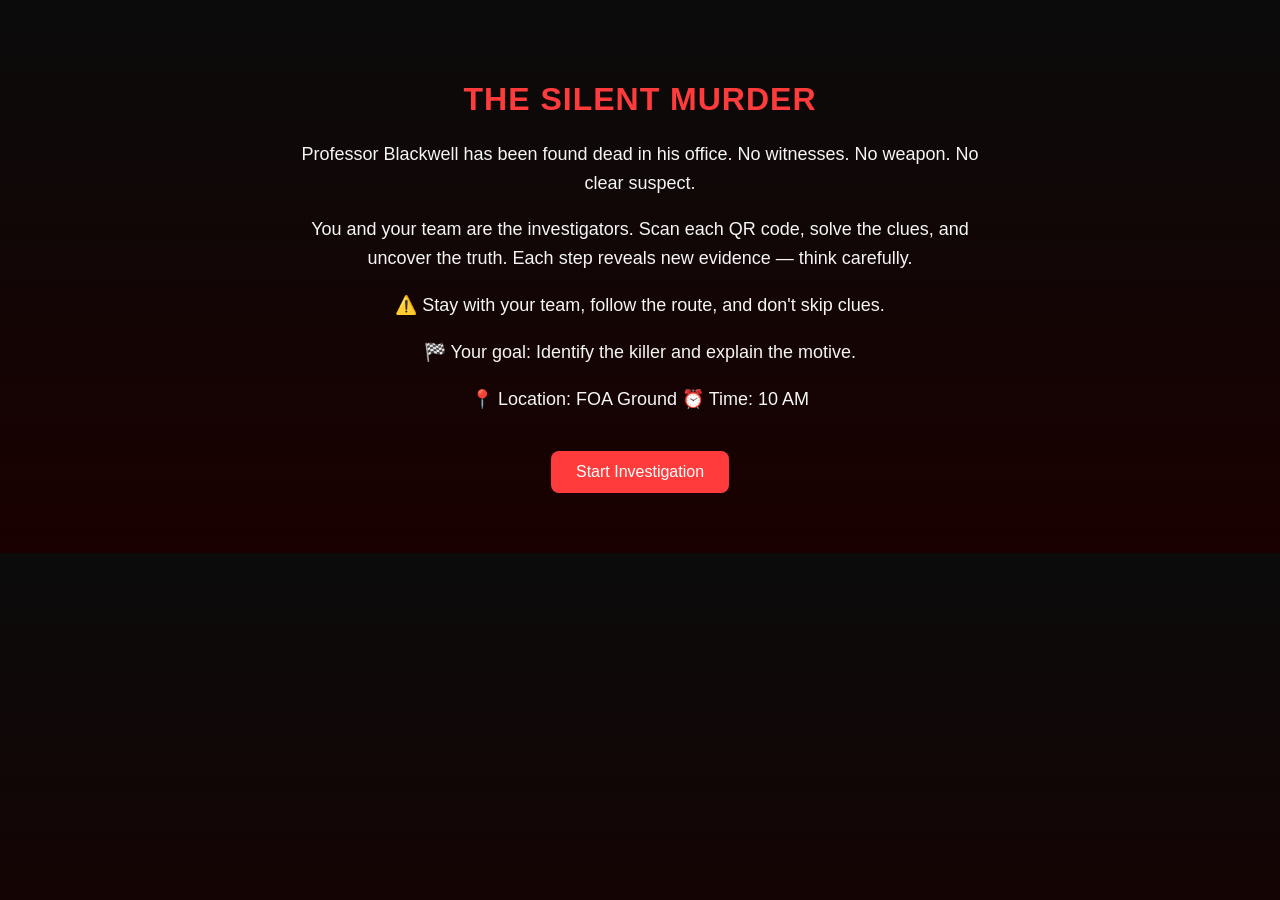
<file: index.html>
<!DOCTYPE html>
<html>
<head>
  <title>The Silent Murder</title>
  <link rel="stylesheet" href="style.css">
</head>
<body>

<div class="container">
  <h1>THE SILENT MURDER</h1>

  <p>Professor Blackwell has been found dead in his office. No witnesses. No weapon. No clear suspect.</p>

  <p>You and your team are the investigators. Scan each QR code, solve the clues, and uncover the truth. Each step reveals new evidence — think carefully.</p>

  <p>⚠️ Stay with your team, follow the route, and don't skip clues.</p>

  <p>🏁 Your goal: Identify the killer and explain the motive.</p>

  <p>📍 Location: FOA Ground   ⏰ Time: 10 AM</p>

  <a href="cover.html" class="btn">Start Investigation</a>
</div>

</body>
</html>
</file>
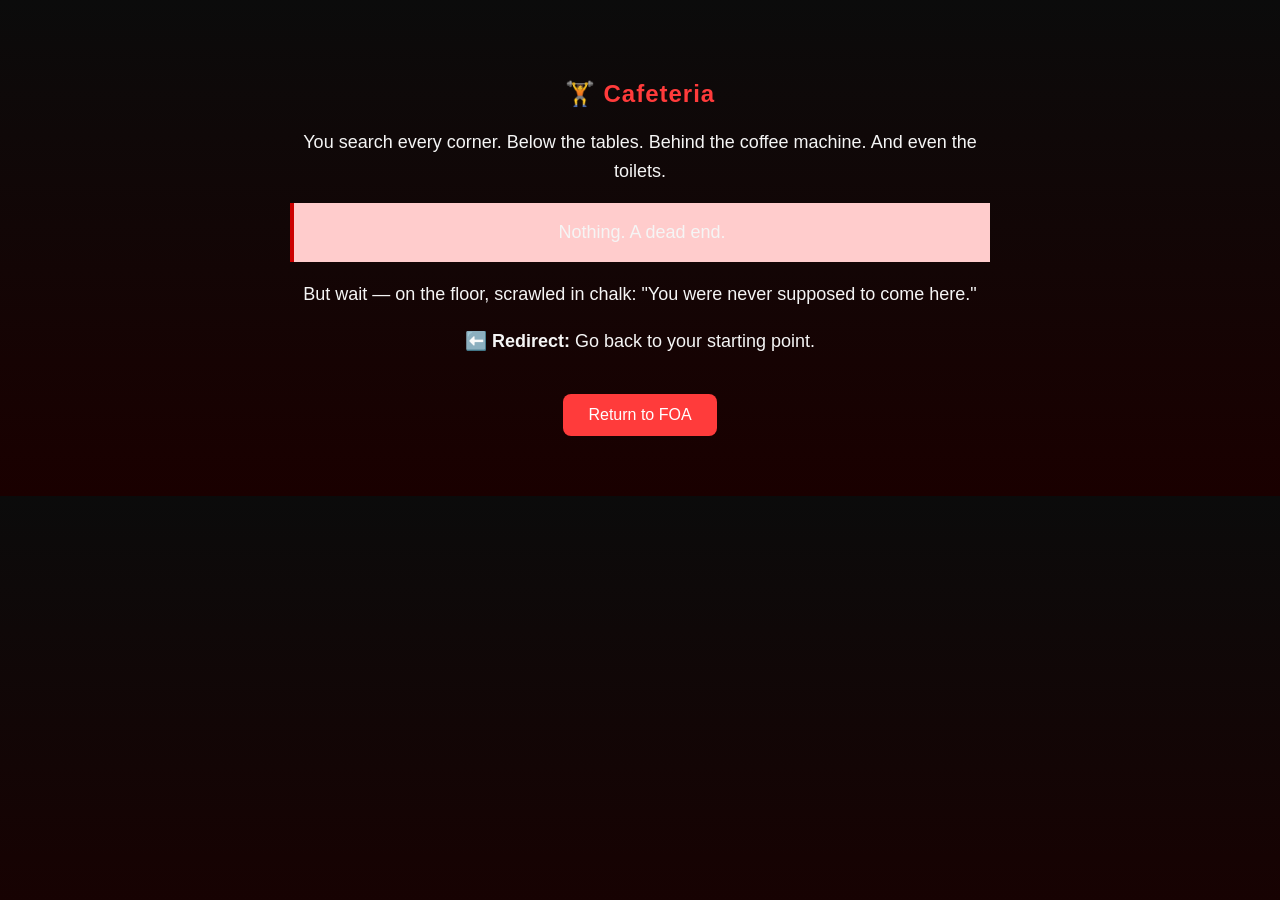
<file: cafe.html>
<!DOCTYPE html>
<html>
<head>
  <title>Cafeteria</title>
  <link rel="stylesheet" href="style.css">
</head>
<body>

<div class="container">
  <h2>🏋️ Cafeteria </h2>
  <p>You search every corner. Below the tables. Behind the coffee machine. And even the toilets. </p>

  <p style="background-color: #ffcccc; padding: 15px; border-left: 4px solid #cc0000;">Nothing. A dead end.</p>

  <p>But wait — on the floor, scrawled in chalk: "You were never supposed to come here."</p>

  <p><strong>⬅️ Redirect:</strong> Go back to your starting point.</p>

  <a href="index.html" class="btn">Return to FOA</a>
</div>

</body>
</html>
</file>
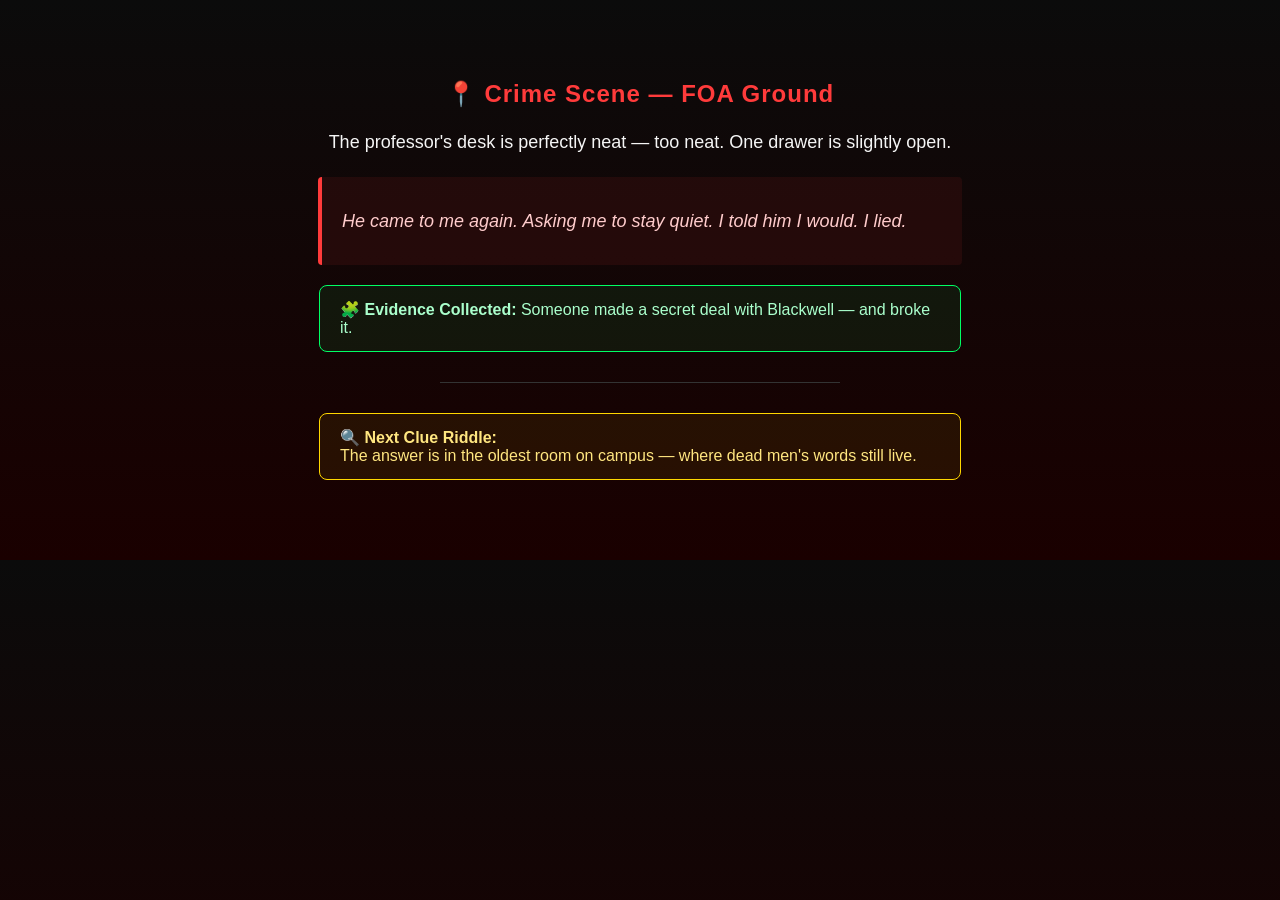
<file: clue1.html>
<!DOCTYPE html>
<html>
<head>
  <title>Clue 1</title>
  <link rel="stylesheet" href="style.css">
</head>
<body>

<div class="container">
  <h2>📍 Crime Scene — FOA Ground</h2>

  <p>The professor's desk is perfectly neat — too neat. One drawer is slightly open.</p>

  <blockquote>
    <p>He came to me again. Asking me to stay quiet. I told him I would. I lied.</p>
  </blockquote>

  <div class="evidence">🧩 <strong>Evidence Collected:</strong> Someone made a secret deal with Blackwell — and broke it.</div>

  <hr>

  <div class="riddle">
    <strong>🔍 Next Clue Riddle:</strong><br>
    The answer is in the oldest room on campus — where dead men's words still live.
  </div>
</div>

</body>
</html>
</file>
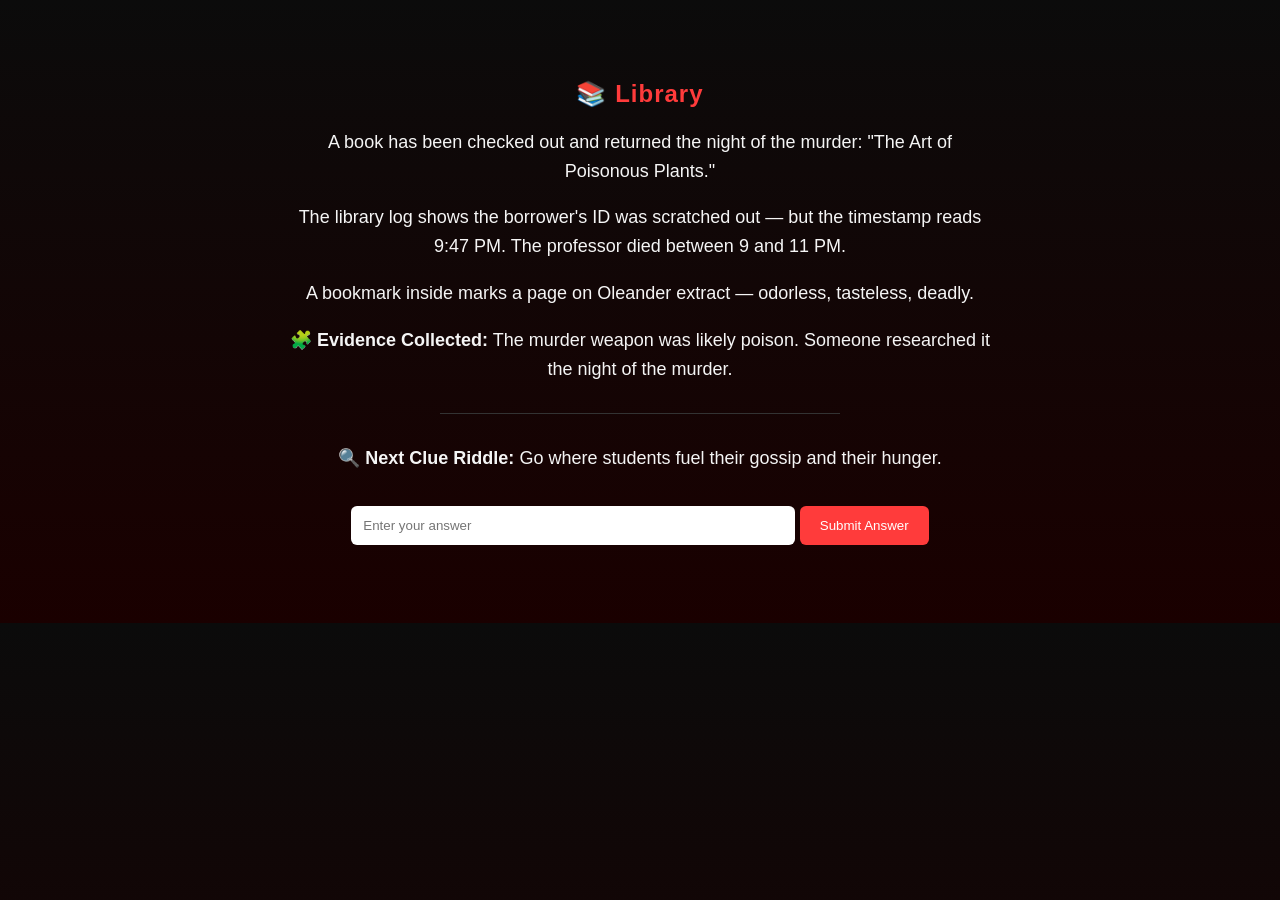
<file: clue2.html>
<!DOCTYPE html>
<html>
<head>
  <title>Clue 2</title>
  <link rel="stylesheet" href="style.css">
</head>
<body>

<div class="container">
  <h2>📚 Library</h2>

  <p>A book has been checked out and returned the night of the murder: "The Art of Poisonous Plants."</p>

  <p>The library log shows the borrower's ID was scratched out — but the timestamp reads 9:47 PM. The professor died between 9 and 11 PM.</p>

  <p>A bookmark inside marks a page on Oleander extract — odorless, tasteless, deadly.</p>

  <p><strong>🧩 Evidence Collected:</strong> The murder weapon was likely poison. Someone researched it the night of the murder.</p>

  <hr>

  <p><strong>🔍 Next Clue Riddle:</strong> Go where students fuel their gossip and their hunger.</p>

  <input type="text" id="cafeteriaAnswer" placeholder="Enter your answer">
  <button onclick="checkCafeteria()">Submit Answer</button>
  <p id="cafeteriaResult"></p>
</div>

<script>
function checkCafeteria() {
  const answer = document.getElementById('cafeteriaAnswer').value.toLowerCase();
  const resultElement = document.getElementById('cafeteriaResult');
  
  if (answer.includes('cafeteria') || answer.includes('canteen')) {
    resultElement.innerHTML = '✅ Correct! Head to the Cafeteria.';
  } else {
    resultElement.innerHTML = '❌ Wrong. Try again.';
    window.location.href = 'https://www.youtube.com/watch?v=dQw4w9WgXcQ';
  }
}
</script>

</body>
</html>
</file>
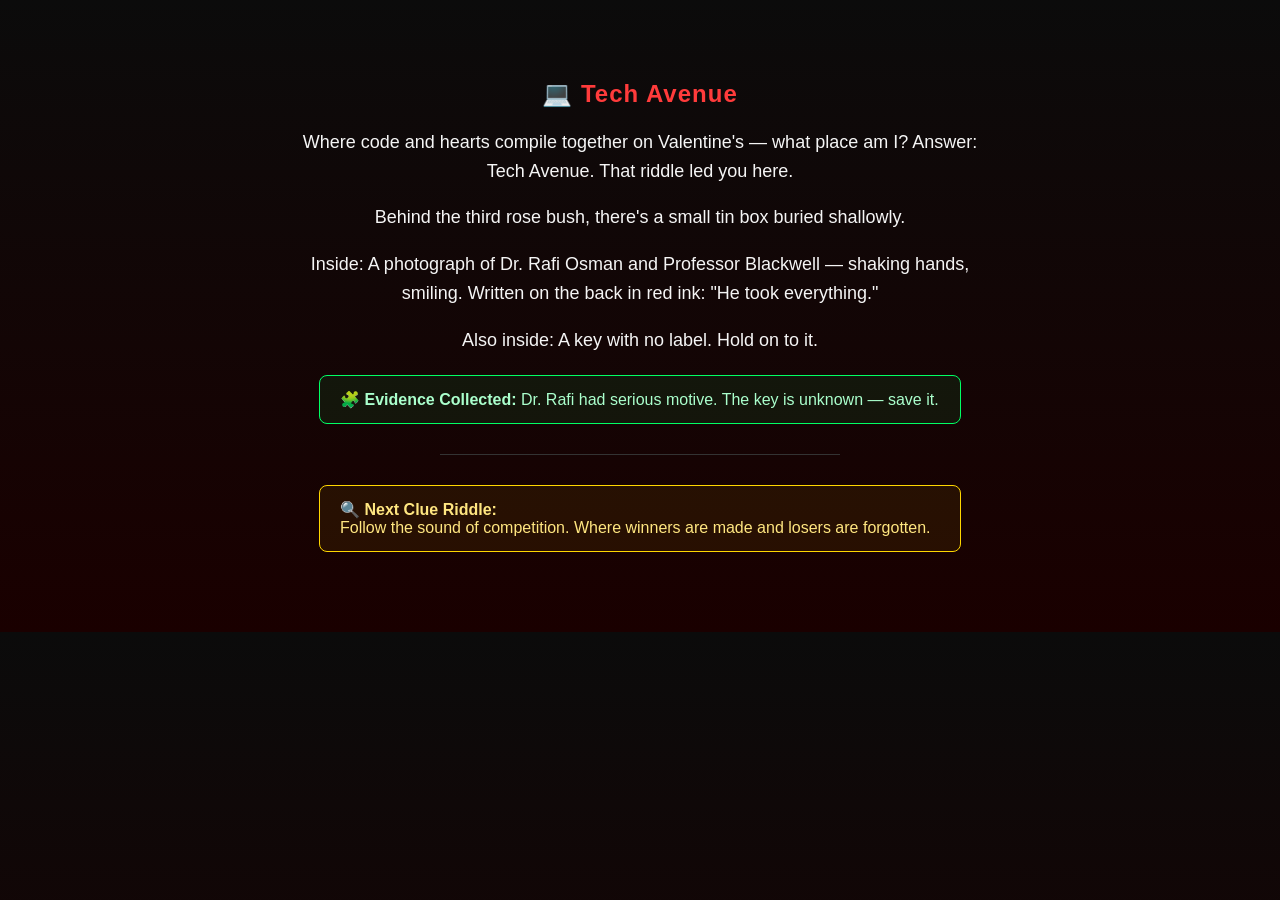
<file: clue3.html>
<!DOCTYPE html>
<html>
<head>
  <title>Clue 3</title>
  <link rel="stylesheet" href="style.css">
</head>
<body>

<div class="container">
  <h2>💻 Tech Avenue</h2>

  <p>Where code and hearts compile together on Valentine's — what place am I? Answer: Tech Avenue. That riddle led you here.</p>

  <p>Behind the third rose bush, there's a small tin box buried shallowly.</p>

  <p>Inside: A photograph of Dr. Rafi Osman and Professor Blackwell — shaking hands, smiling. Written on the back in red ink: "He took everything."</p>

  <p>Also inside: A key with no label. Hold on to it.</p>

  <div class="evidence">🧩 <strong>Evidence Collected:</strong> Dr. Rafi had serious motive. The key is unknown — save it.</div>

  <hr>

  <div class="riddle">
    <strong>🔍 Next Clue Riddle:</strong><br>
    Follow the sound of competition. Where winners are made and losers are forgotten.
  </div>
</div>

</body>
</html>
</file>
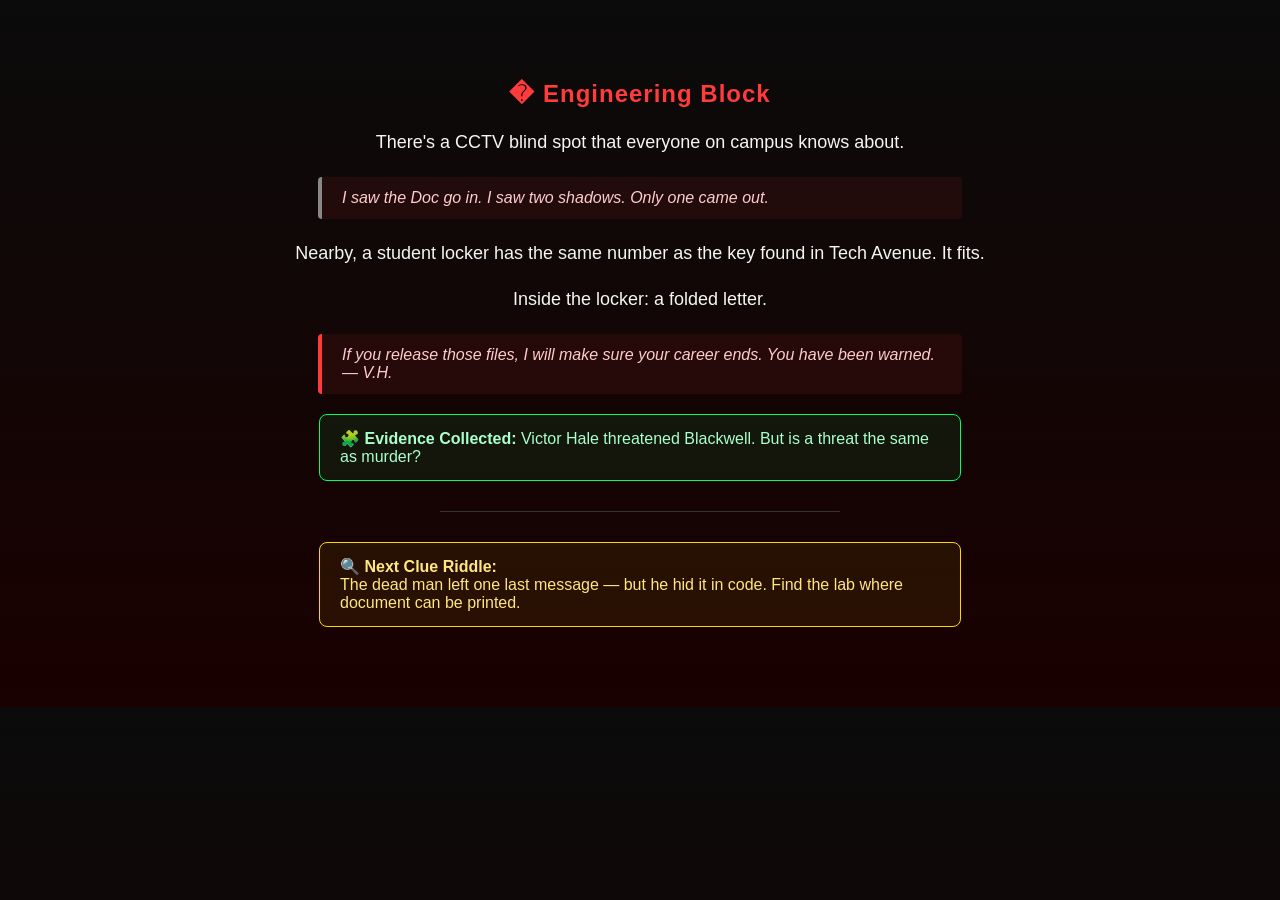
<file: clue4.html>
<!DOCTYPE html>
<html>
<head>
  <title>Clue 4</title>
  <link rel="stylesheet" href="style.css">
</head>
<body>

<div class="container">
  <h2>�️ Engineering Block</h2>

  <p>There's a CCTV blind spot that everyone on campus knows about.</p>

  <blockquote style="font-style: italic; border-left: 4px solid #888;">
    I saw the Doc go in. I saw two shadows. Only one came out.
  </blockquote>

  <p>Nearby, a student locker has the same number as the key found in Tech Avenue. It fits.</p>

  <p>Inside the locker: a folded letter.</p>

  <blockquote>
    If you release those files, I will make sure your career ends. You have been warned. — V.H.
  </blockquote>

  <div class="evidence">🧩 <strong>Evidence Collected:</strong> Victor Hale threatened Blackwell. But is a threat the same as murder?</div>

  <hr>

  <div class="riddle">
    <strong>🔍 Next Clue Riddle:</strong><br>
    The dead man left one last message — but he hid it in code. Find the lab where document can be printed.
  </div>
</div>

</body>
</html>
</file>
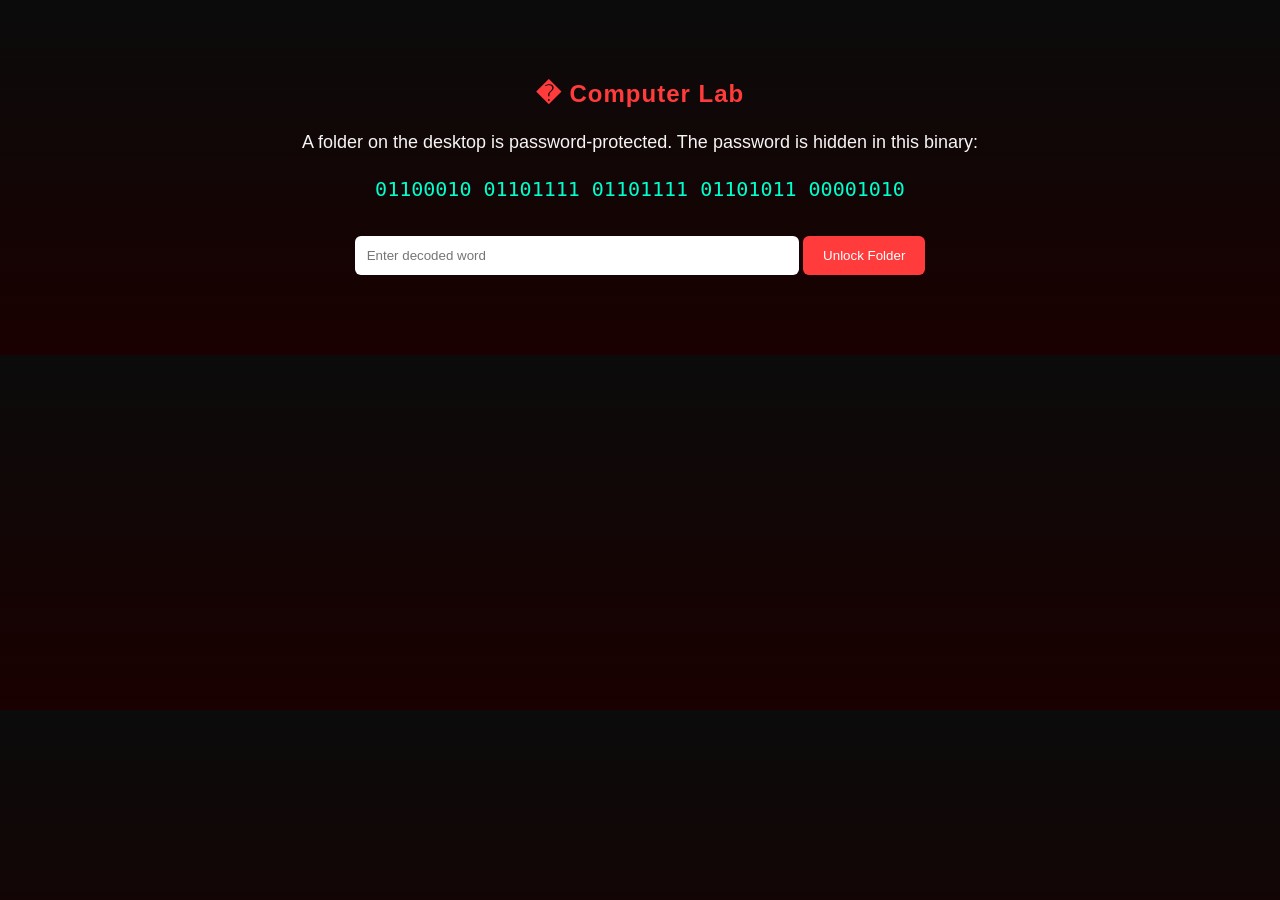
<file: clue5.html>
<!DOCTYPE html>
<html>
<head>
  <title>Clue 5</title>
  <link rel="stylesheet" href="style.css">
  <script src="script.js"></script>
</head>
<body>

<div class="container">
  <h2>� Computer Lab</h2>

  <p>A folder on the desktop is password-protected. The password is hidden in this binary:</p>

  <code>
    01100010 01101111 01101111 01101011 00001010 
  </code>

  <input type="text" id="answer" placeholder="Enter decoded word">
  <button onclick="checkBinary()">Unlock Folder</button>

  <p id="result"></p>
</div>

</body>
</html>
</file>
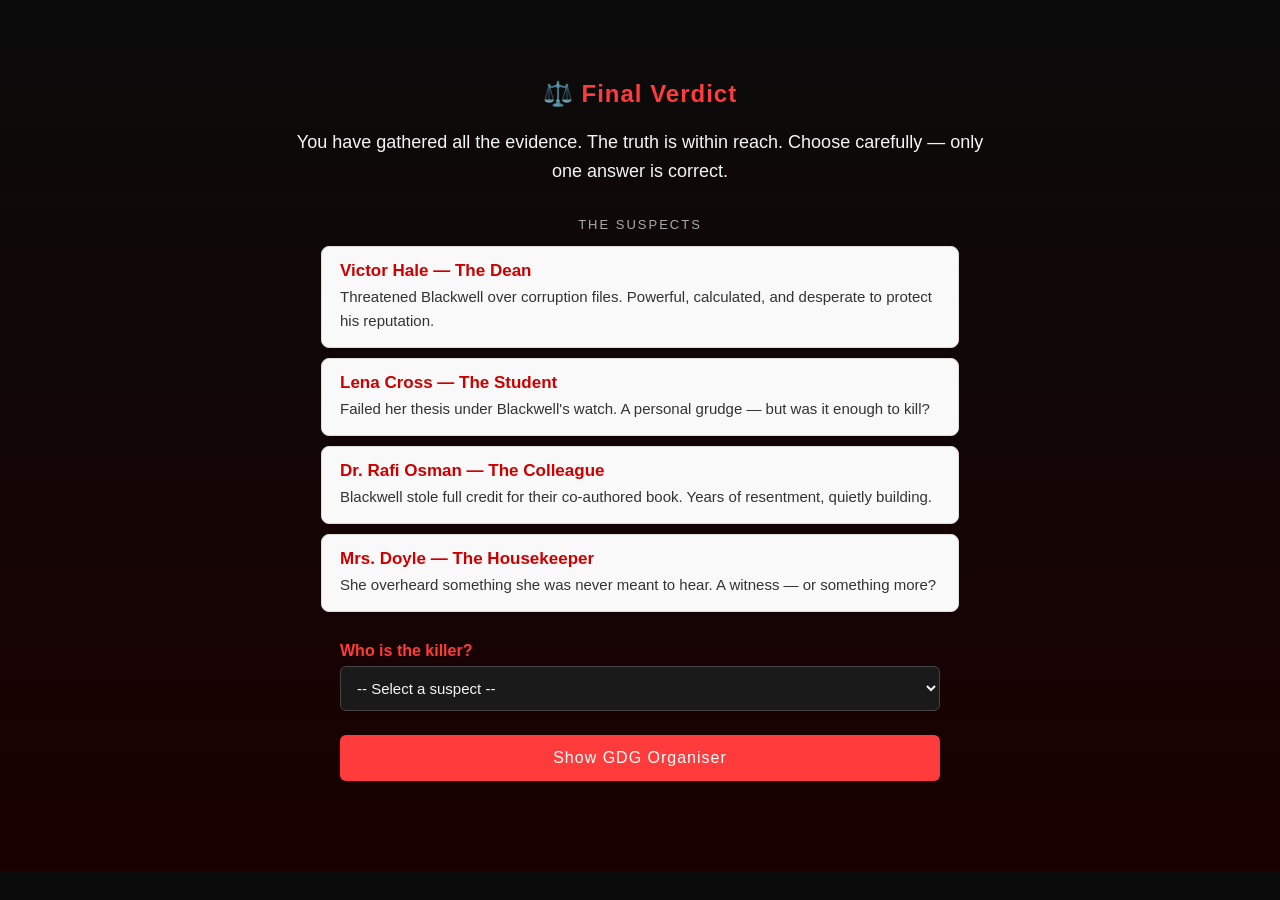
<file: final.html>
<!DOCTYPE html>
<html>
<head>
  <title>Final Decision</title>
  <link rel="stylesheet" href="style.css">
  <script src="script.js"></script>
  <style>
    .suspect-card {
      background: #f9f9f9;
      border: 1px solid #ddd;
      border-radius: 8px;
      padding: 14px 18px;
      margin: 10px auto;
      max-width: 600px;
      text-align: left;
      color: #111;
    }
    .suspect-card strong {
      color: #cc0000;
      font-size: 17px;
    }
    .suspect-card p {
      color: #333;
      font-size: 15px;
      margin: 4px 0 0 0;
    }
    .verdict-form {
      max-width: 600px;
      margin: 30px auto;
      text-align: left;
    }
    .verdict-form label {
      display: block;
      margin-top: 20px;
      margin-bottom: 6px;
      font-weight: bold;
      color: #ff3b3b;
      font-size: 16px;
    }
    .verdict-form select,
    .verdict-form input {
      width: 100%;
      padding: 12px;
      border-radius: 6px;
      border: 1px solid #444;
      background: #1a1a1a;
      color: #f5f5f5;
      font-size: 15px;
      box-sizing: border-box;
    }
    .verdict-form select option {
      background: #1a1a1a;
      color: #f5f5f5;
    }
    .verdict-form button {
      display: block;
      width: 100%;
      margin-top: 24px;
      padding: 14px;
      font-size: 16px;
      letter-spacing: 1px;
    }
    #result {
      max-width: 600px;
      margin: 20px auto;
      padding: 16px;
      border-radius: 8px;
      font-size: 17px;
      text-align: left;
    }
    .section-title {
      color: #aaa;
      font-size: 13px;
      text-transform: uppercase;
      letter-spacing: 2px;
      margin: 30px 0 10px;
    }
  </style>
</head>
<body>

<div class="container">
  <h2>⚖️ Final Verdict</h2>

  <p>You have gathered all the evidence. The truth is within reach. Choose carefully — only one answer is correct.</p>

  <p class="section-title">The Suspects</p>

  <div class="suspect-card">
    <strong>Victor Hale — The Dean</strong>
    <p>Threatened Blackwell over corruption files. Powerful, calculated, and desperate to protect his reputation.</p>
  </div>

  <div class="suspect-card">
    <strong>Lena Cross — The Student</strong>
    <p>Failed her thesis under Blackwell's watch. A personal grudge — but was it enough to kill?</p>
  </div>

  <div class="suspect-card">
    <strong>Dr. Rafi Osman — The Colleague</strong>
    <p>Blackwell stole full credit for their co-authored book. Years of resentment, quietly building.</p>
  </div>

  <div class="suspect-card">
    <strong>Mrs. Doyle — The Housekeeper</strong>
    <p>She overheard something she was never meant to hear. A witness — or something more?</p>
  </div>

  <div class="verdict-form">
    <label for="killer">Who is the killer?</label>
    <select id="killer">
      <option value="">-- Select a suspect --</option>
      <option value="victor">Victor Hale (The Dean)</option>
      <option value="lena">Lena Cross (The Student)</option>
      <option value="rafi">Dr. Rafi Osman (The Colleague)</option>
      <option value="doyle">Mrs. Doyle (The Housekeeper)</option>
    </select>

    <button onclick="checkFinal()">Show GDG Organiser</button>
  </div>


</div>

</body>
</html>
</file>
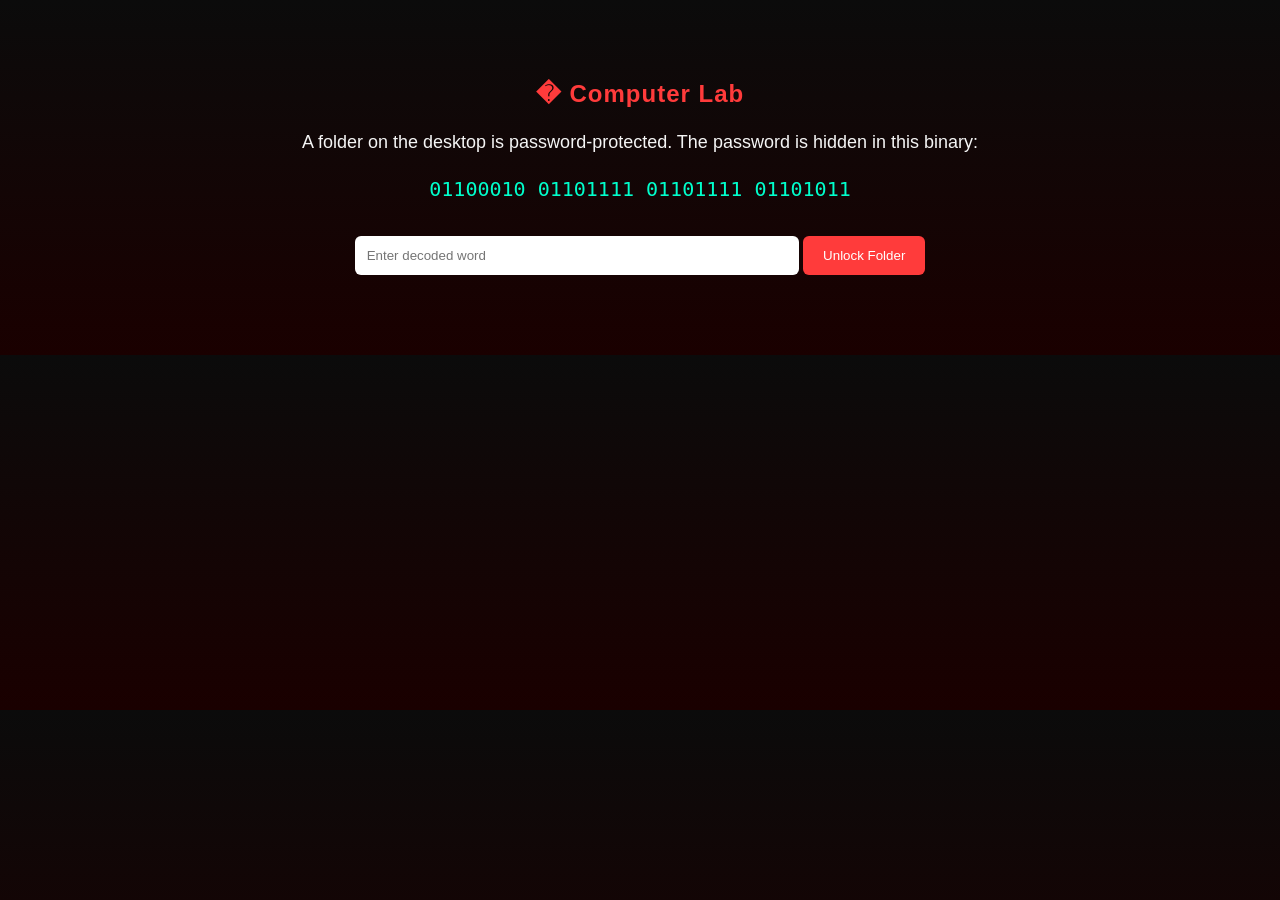
<file: fish.html>
<!DOCTYPE html>
<html>
<head>
  <title>Clue 5</title>
  <link rel="stylesheet" href="style.css">
  <script src="script.js"></script>
</head>
<body>

<div class="container">
  <h2>� Computer Lab</h2>

  <p>A folder on the desktop is password-protected. The password is hidden in this binary:</p>

  <code>
    01100010 01101111 01101111 01101011 
  </code>

  <input type="text" id="answer" placeholder="Enter decoded word">
  <button onclick="checkBinary()">Unlock Folder</button>

  <p id="result"></p>
</div>

</body>
</html>
</file>
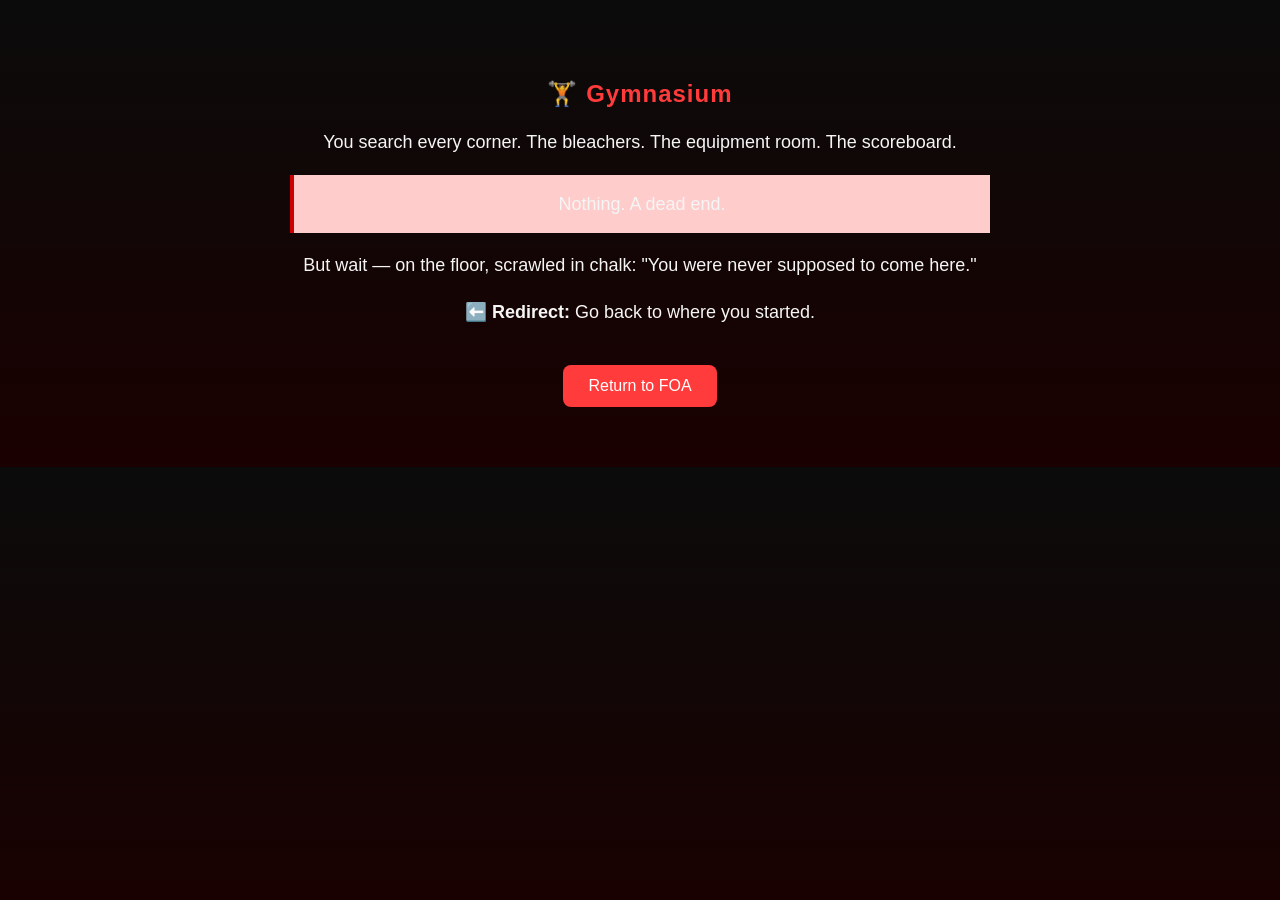
<file: gym.html>
<!DOCTYPE html>
<html>
<head>
  <title>Gymnasium</title>
  <link rel="stylesheet" href="style.css">
</head>
<body>

<div class="container">
  <h2>🏋️ Gymnasium</h2>

  <p>You search every corner. The bleachers. The equipment room. The scoreboard.</p>

  <p style="background-color: #ffcccc; padding: 15px; border-left: 4px solid #cc0000;">Nothing. A dead end.</p>

  <p>But wait — on the floor, scrawled in chalk: "You were never supposed to come here."</p>

  <p><strong>⬅️ Redirect:</strong> Go back to where you started.</p>

  <a href="index.html" class="btn">Return to FOA</a>
</div>

</body>
</html>
</file>
<file: style.css>
body {
  margin: 0;
  padding: 0;
  font-family: 'Segoe UI', sans-serif;
  background: linear-gradient(to bottom, #0b0b0b, #1a0000);
  color: #f5f5f5;
  text-align: center;
}

.container {
  max-width: 700px;
  margin: auto;
  padding: 60px 20px;
}

h1, h2 {
  color: #ff3b3b;
  letter-spacing: 1px;
}

p {
  line-height: 1.6;
  font-size: 18px;
}

.btn {
  display: inline-block;
  margin-top: 20px;
  padding: 12px 25px;
  background: #ff3b3b;
  color: white;
  text-decoration: none;
  border-radius: 8px;
  transition: 0.3s;
}

.btn:hover {
  background: #ff0000;
  transform: scale(1.05);
}

input {
  padding: 12px;
  width: 60%;
  margin-top: 15px;
  border-radius: 6px;
  border: none;
}

button {
  padding: 12px 20px;
  margin-top: 10px;
  background: #ff3b3b;
  border: none;
  color: white;
  border-radius: 6px;
  cursor: pointer;
}

button:hover {
  background: #ff0000;
}

#result {
  margin-top: 20px;
  font-weight: bold;
}

code {
  display: block;
  margin: 20px 0;
  font-size: 20px;
  color: #00ffcc;
}

blockquote {
  border-left: 4px solid #ff3b3b;
  margin: 20px auto;
  padding: 12px 20px;
  background: rgba(255, 59, 59, 0.08);
  font-style: italic;
  color: #ffcccc;
  max-width: 600px;
  text-align: left;
  border-radius: 4px;
}

.evidence {
  background: rgba(0, 255, 100, 0.07);
  border: 1px solid #00ff64;
  border-radius: 8px;
  padding: 14px 20px;
  margin: 20px auto;
  max-width: 600px;
  color: #aaffcc;
  text-align: left;
}

.riddle {
  background: rgba(255, 200, 0, 0.07);
  border: 1px solid #ffd700;
  border-radius: 8px;
  padding: 14px 20px;
  margin: 20px auto;
  max-width: 600px;
  color: #ffe680;
  text-align: left;
}

hr {
  border: none;
  border-top: 1px solid #333;
  margin: 30px auto;
  max-width: 400px;
}

.suspect-card {
  background: rgba(255,255,255,0.04);
  border: 1px solid #333;
  border-radius: 8px;
  padding: 12px 18px;
  margin: 10px auto;
  max-width: 600px;
  text-align: left;
}

.suspect-card strong {
  color: #ff3b3b;
}
</file>
